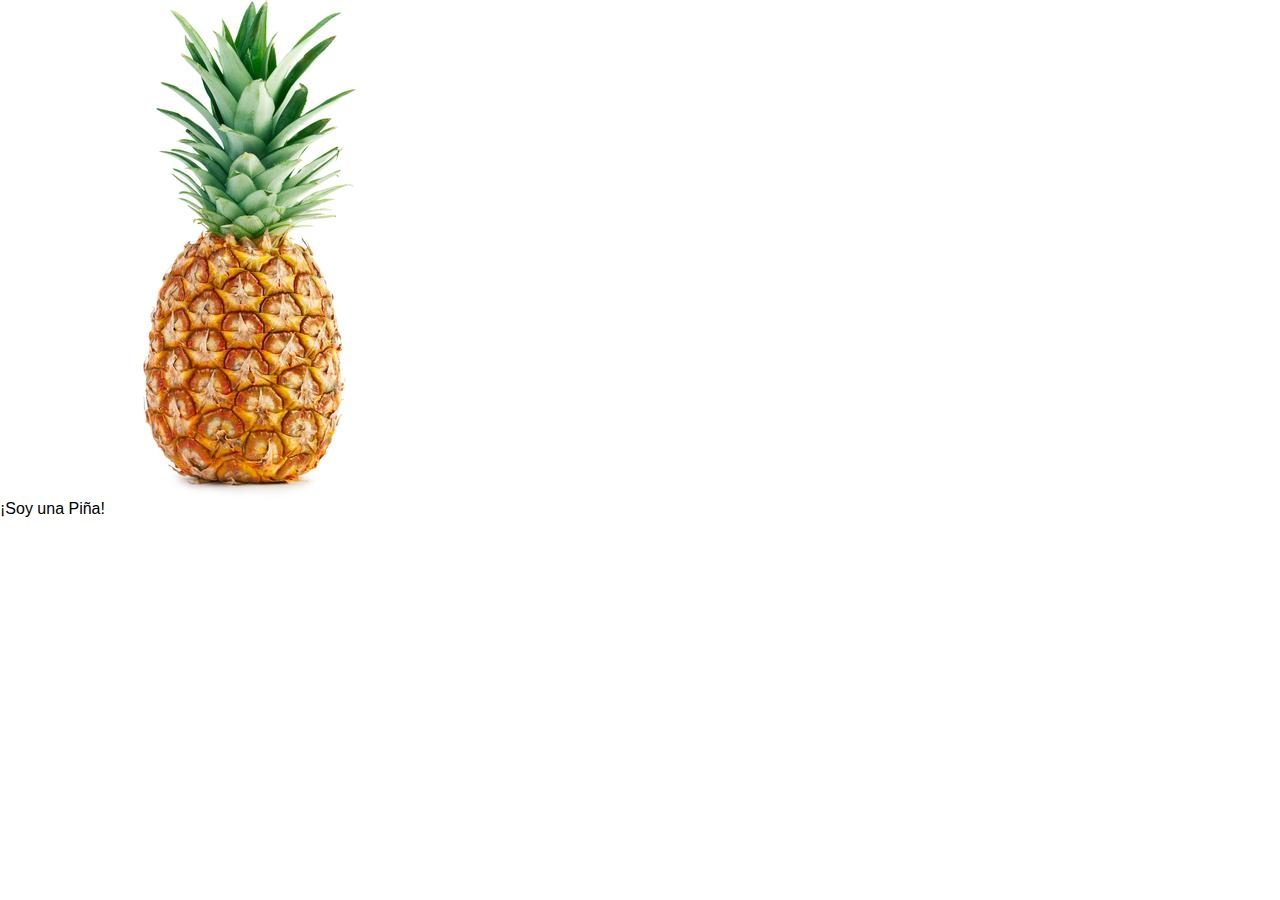
<file: gridPrac/index.html>
<!DOCTYPE html>
<html lang="en">
<head>
    <meta charset="UTF-8">
    <meta http-equiv="X-UA-Compatible" content="IE=edge">
    <meta name="viewport" content="width=device-width, initial-scale=1.0">
    <link rel="stylesheet" href="./assets/css/stylo.css">
    <title>Modal Grid</title>
</head>
<body>
    <div class="grid">

        <img src="./assets/img/piñaaa.jpg" alt="grid_item1">

        <p class="grid_paragraph">¡Soy una Piña!</p>
    </div>
</body>
</html>
</file>
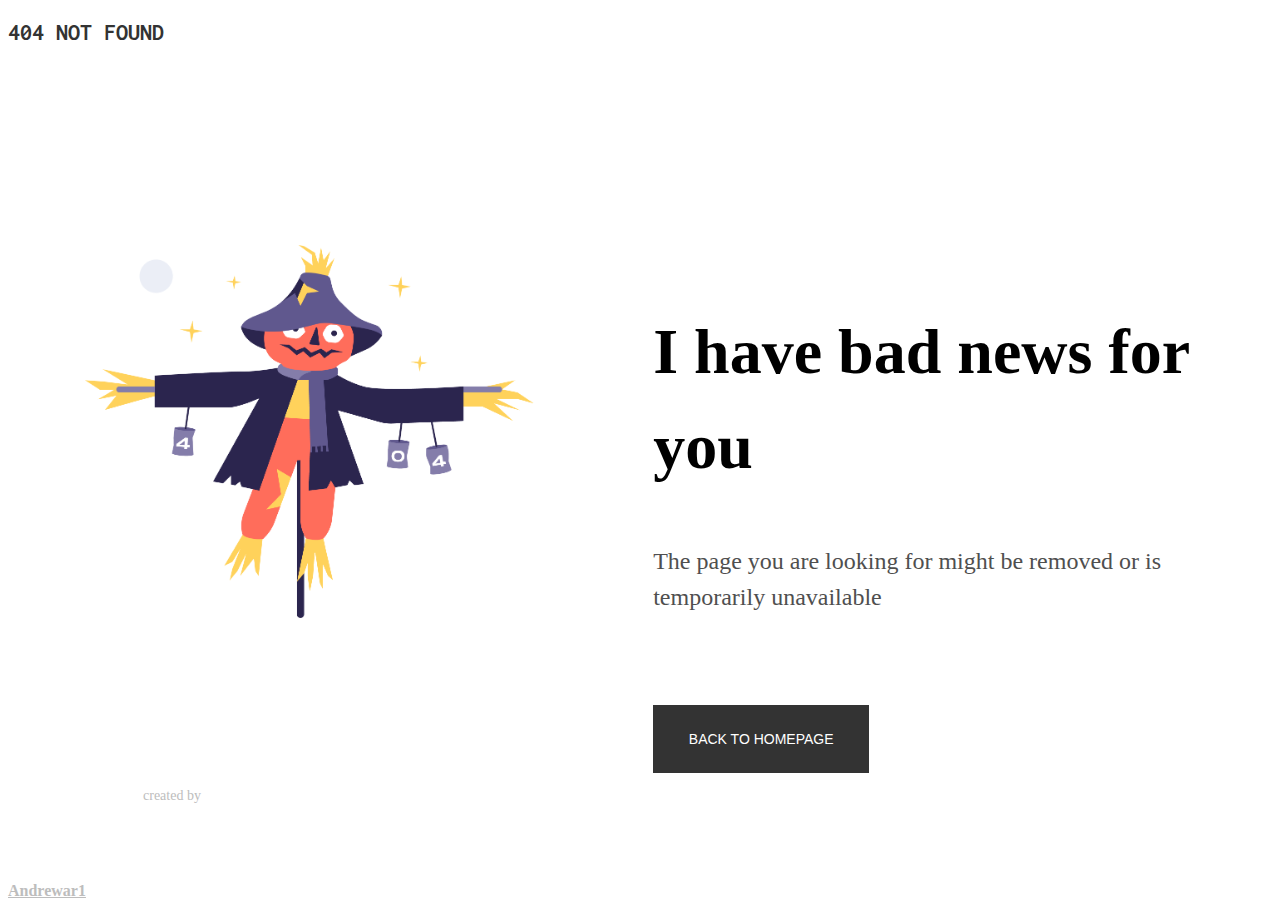
<file: reto1/index.html>
<!DOCTYPE html>
<html lang="en">
<head>
    <meta charset="UTF-8">
    <meta http-equiv="X-UA-Compatible" content="IE=edge">
    <meta name="viewport" content="width=device-width, initial-scale=1.0">
    <link href="https://fonts.googleapis.com/css2?family=Inconsolata:wght@700&family=Montserrat:wght@700&family=Space+Mono:wght@400;700&display=swap" rel="stylesheet">
    <link rel="stylesheet" href="./assets/css/stylo.css">
    <title>404 not found</title>
</head>
<body>
    <header>
        <h2>404 NOT FOUND</h2>
    </header>
    <main>
        <section id="scarecrow">
        <img src="./assets/img/Scarecrow.png" alt="scarecrow">
        </section>
            <section id="other">
            <h1>I have bad news for you</h1>
            <p>The page you are looking for might be removed or is temporarily unavailable</p>
            <button>BACK TO HOMEPAGE</button>
        </body>
    </section> 
        </main>  
    <footer>
        <p>created by </p>
        <a href="https:/www.instagram.com/andrewar1">Andrewar1</a>   
      </footer>
</body>
</html>
</file>
<file: gridPrac/assets/css/stylo.css>
*{
    margin: 0;
    box-sizing: border-box;
}
body{
    font-family: Arial, Helvetica, sans-serif;
}
.grid{
    width: 70%;
    margin: 80px, auto;

    display: grid;

}
.grid_img{
    width: 100%;
}
</file>
<file: reto1/assets/css/stylo.css>
/* mobile first */
header{
    margin-bottom: 60px;
}
header h2{
    font-family: 'Inconsolata', monospace;
    font-size: 24px;
    line-height: 25.18px;
    color: #333;/* hexadecimal #333333 replaza #333 */
}
#scarecrow{
    margin-left: 44px;
    margin-right: 44px;
    width: 286px;
    height: 138px;
}
#scarecrow img{
    width: 100%;
}
#other h1{
    margin-top: 60px;
    font-family: 'Space Mono' monospace;
    font-weight: 700;
    font-size: 48px;
    line-height: 71.09px;
}
#other p{
    font-family: 'Space Mono monospace';
    font-weight: 400;
    font-size: 18px;
    line-height:  26.66px;
    color: #4f4f4f;

}
#other button{
    width: 216px;
    height: 68px;
    margin-top: 66px;
    background-color: #333;
    color: #fff;
    font-family: 'Space mono' monospace;
    font-weight: 700px;
    font-size: 14px;
    line-height: 20.73px;
    border: none;
}
footer p{
    width: 328px;
    height: 81px;
    /* margin-top: ; */
    font-family: 'Montserrat' sans-serif;
    font-weight: 500;
    font-size: 14px;
    line-height: 17.07px;
    text-align: center;
    color: #bdbdbd;
}
footer p a{
    font-weight: 700;
    color: #bdbdbd;
}
footer a{
    font-family: 'Montserrat' sans-serif;
    font-weight: 700;
    color: #bdbdbd;
    text-align: center;
}
/* media queries */
/* desktop style */
@media (min-width:768px){
   /*  body{
        background-color: aqua;/* cambia el color cuando llegue a una resolucion mayor de 768px */
        main{
            display: flex;
            margin-top: 200px;
        }
        #scarecrow{
            width: 539.22px;
            height: 447.43px;
            margin-right: 118.78px;
            margin-left: 77px;
        }
        #other h1{
            width: 594px;
            height: 196px;
            font-size: 64px;
            line-height: 94.78px;
        }
        #other p{
            font-size: 24px;
            line-height: 35.54px;
        }
    }
</file>
